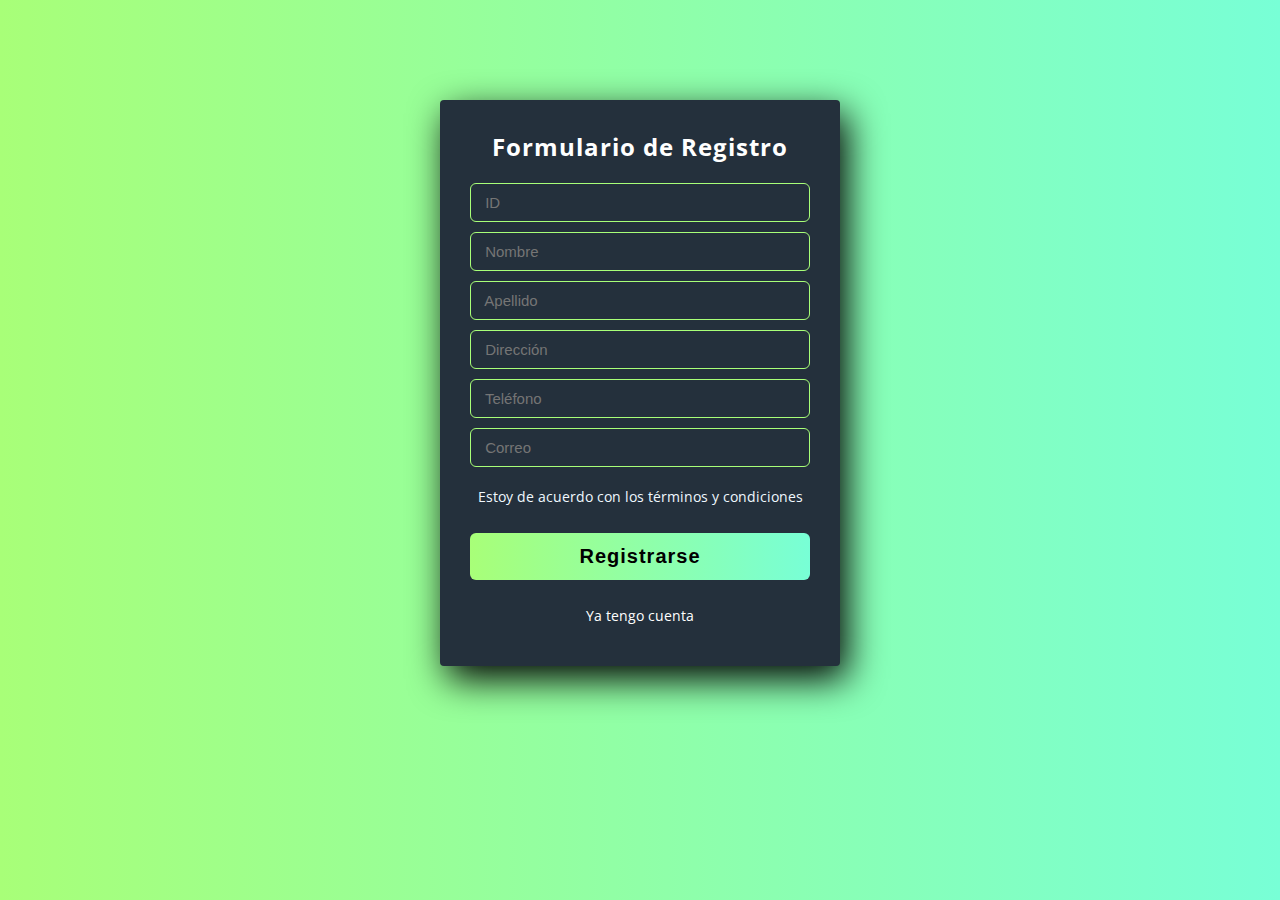
<file: FRONT/RegistroDueno.html>
<!DOCTYPE html>
<html lang="en">

<head>
    <meta charset="UTF-8">
    <meta http-equiv="X-UA-Compatible" content="IE=edge">
    <meta name="viewport" content="width=device-width, initial-scale=1.0">
    <link rel="stylesheet" href="Estilos.css">

    <link href="https://fonts.googleapis.com/css2?family=Open+Sans&display=swap" rel="stylesheet">
    <title>Registro Propietario</title>
</head>

<body>
    <section class="registro">
        <div class="formulario">
            <h4>Formulario de Registro</h4>
            <input class="controls" type="text" name="datos" id="datos" placeholder=" ID">
            <input class="controls" type="text" name="nombre" id="nombre" placeholder=" Nombre">
            <input class="controls" type="text" name="apellidos" id="apellidos" placeholder=" Apellido">
            <input class="controls" type="text" name="direccion" id="dirección" placeholder=" Dirección">
            <input class="controls" type="text" name="telefono" id="telefono" placeholder=" Teléfono">
            <input class="controls" type="email" name="correo" id="correo" placeholder=" Correo">
            <p>Estoy de acuerdo con los términos y condiciones</p>
            <!-- <a href="#">
                <span></span>
                <span></span>
                <span></span>
                <span></span> -->
                <input class="boton" type="submit" value="Registrarse">
            <!-- </a> -->
            <p><a class="cuenta" href="#">Ya tengo cuenta</a></p>
        </div>
    </section>

</body>

</html>
</file>
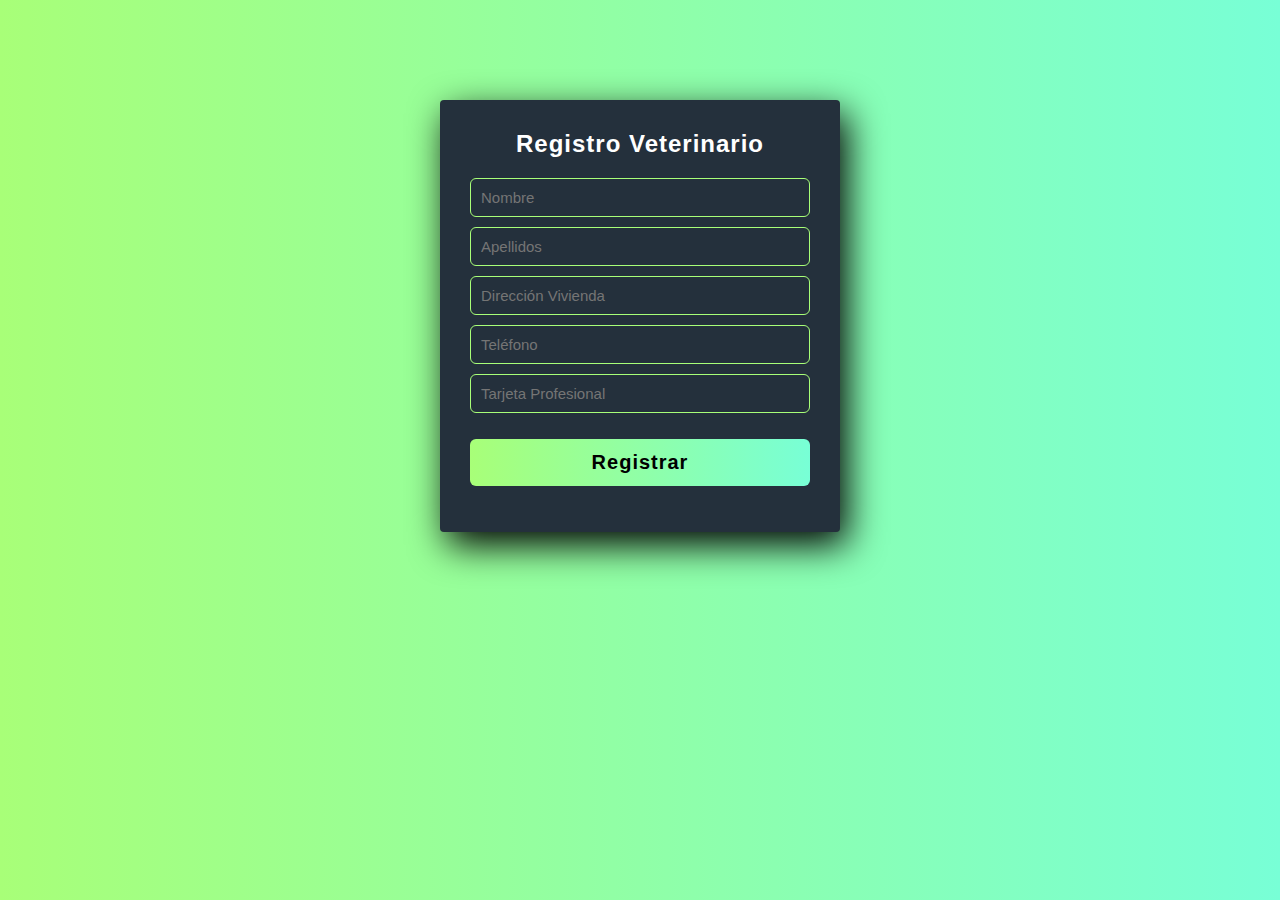
<file: FRONT/RegistroVeterinario.html>
<!DOCTYPE html>
<html lang="en">

<head>
    <meta charset="UTF-8">
    <meta http-equiv="X-UA-Compatible" content="IE=edge">
    <meta name="viewport" content="width=device-width, initial-scale=1.0">
    <link rel="stylesheet" href="Estilos.css">
    <title>Registro Veterinario</title>

</head>

<body>
    <section class="registro">
        <div class="formulario">
            <h4>Registro Veterinario</h4>
            <input class="controls" type="text" name="nombre" id="nombre" placeholder="Nombre">
            <input class="controls" type="text" name="apellidos" id="apellidos" placeholder="Apellidos">
            <input class="controls" type="text" name="direccion" id="direccion" placeholder="Dirección Vivienda">
            <input class="controls" type="text" name="telefono" id="telefono" placeholder="Teléfono">
            <input class="controls" type="text" name="telefono" id="telefono" placeholder="Tarjeta Profesional">
                <!-- <a href="#">
                <span></span>
                <span></span>
                <span></span>
                <span></span> -->
            <input class="boton" type="submit" value="Registrar">
            <!-- </a> -->
            
        </div>
    </section>
</body>

</html>
</file>
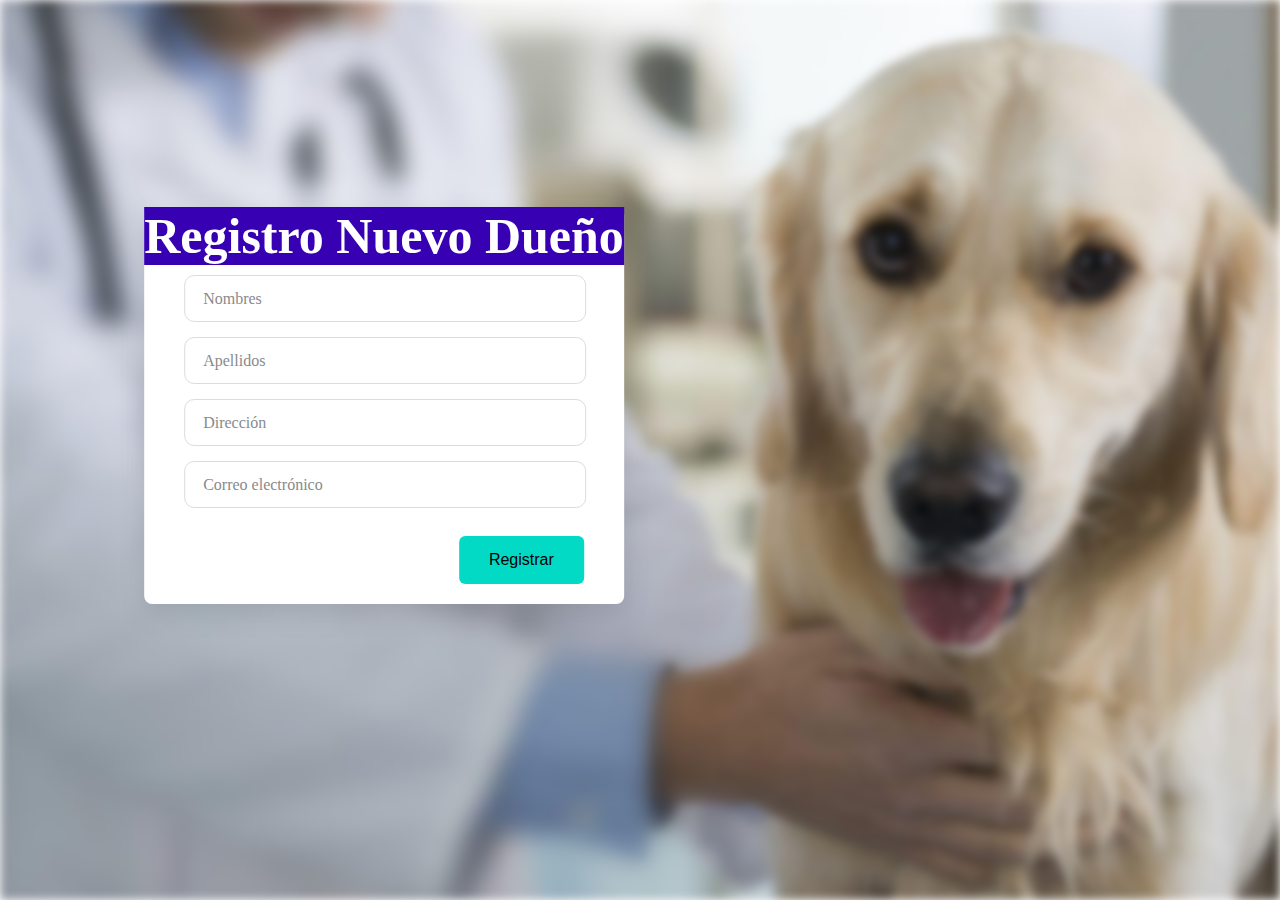
<file: FRONT/DuenoView/RegistroDueno.html>
<!DOCTYPE html>
<html lang="en">
<head>
    <meta charset="UTF-8">
    <meta name="viewport" content="width=device-width, initial-scale=1.0">
    <meta http-equiv="X-UA-Compatible" content="ie=edge">
    <title>Owner Form</title>
    <link rel="stylesheet" href="../styles.css">
</head>
<body>
    <div class="bg-image"></div>
    <div class="signupFrm">
        <div class="wrapper">
            <form action="" class="form">
                <h1 class="title">Registro Nuevo Dueño</h1>
                <div class="inputContainer">
                    <input type="text" class="input" placeholder="a">
                    <label for="" class="label">Nombres</label>
                </div>
                <div class="inputContainer">
                    <input type="text" class="input" placeholder="a">
                    <label for="" class="label">Apellidos</label>
                </div>
                <div class="inputContainer">
                    <input type="text" class="input" placeholder="a">
                    <label for="" class="label">Dirección</label>
                </div>
                <div class="inputContainer">
                    <input type="text" class="input" placeholder="a">
                    <label for="" class="label">Correo electrónico</label>
                </div>
                <input type="submit" class="submitBtn" value="Registrar">
            </form>
        </div>
    </div>
</body>
</html>
</file>
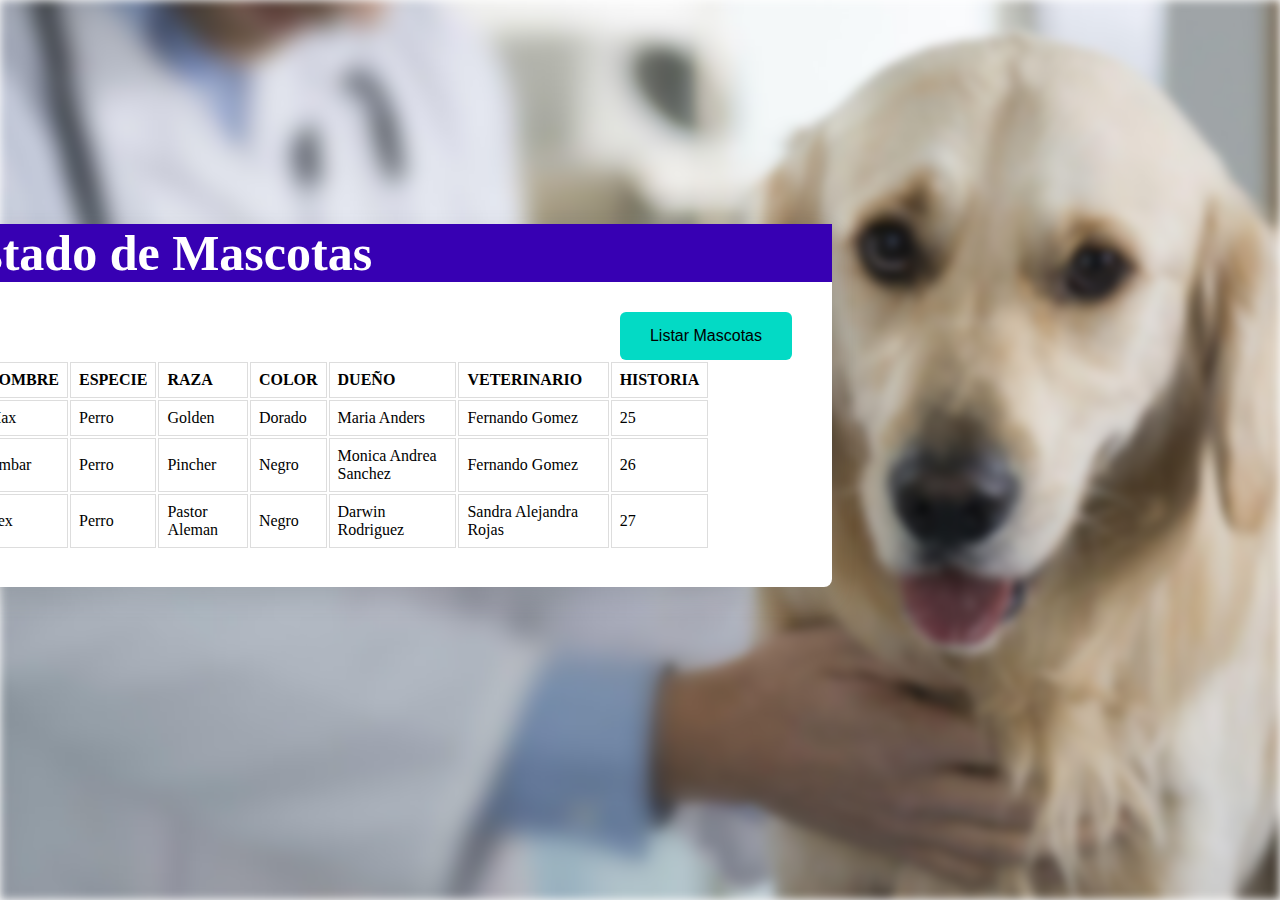
<file: FRONT/MascotaView/ConsultaMascota.html>
<!DOCTYPE html>
<html lang="en">
<head>
    <meta charset="UTF-8">
    <meta name="viewport" content="width=device-width, initial-scale=1.0">
    <meta http-equiv="X-UA-Compatible" content="ie=edge">
    <title>Pet Form</title>
    <link rel="stylesheet" href="../styles.css">
</head>
<body>
    <div class="bg-image"></div>
    <div class="signupFrm">
        <div class="wrapper">
            <form action="" class="form">
                <h1 class="title">Listado de Mascotas</h1>
                <input type="submit" class="submitBtn" value="Listar Mascotas">
                <table class="inputContainer">
                    <tr>
                      <th>NOMBRE</th>
                      <th>ESPECIE</th>
                      <th>RAZA</th>
                      <th>COLOR</th>
                      <th>DUEÑO</th>
                      <th>VETERINARIO</th>
                      <th>HISTORIA</th>
                    </tr>
                    <td>Max</td>
                      <td>Perro</td>
                      <td>Golden</td>
                      <td>Dorado</td>
                      <td>Maria Anders</td>
                      <td>Fernando Gomez</td>
                      <td>25</td>
                    <tr>
                        <td>Ambar</td>
                        <td>Perro</td>
                        <td>Pincher</td>
                        <td>Negro</td>
                        <td>Monica Andrea Sanchez</td>
                        <td>Fernando Gomez</td>
                        <td>26</td>
                      </tr>
                      <tr>
                        <td>Rex</td>
                        <td>Perro</td>
                        <td>Pastor Aleman</td>
                        <td>Negro</td>
                        <td>Darwin Rodriguez</td>
                        <td>Sandra Alejandra Rojas</td>
                        <td>27</td>
                      </tr>
                  </table>
            </form>
        </div>
    </div>
</body>
</html>
</file>
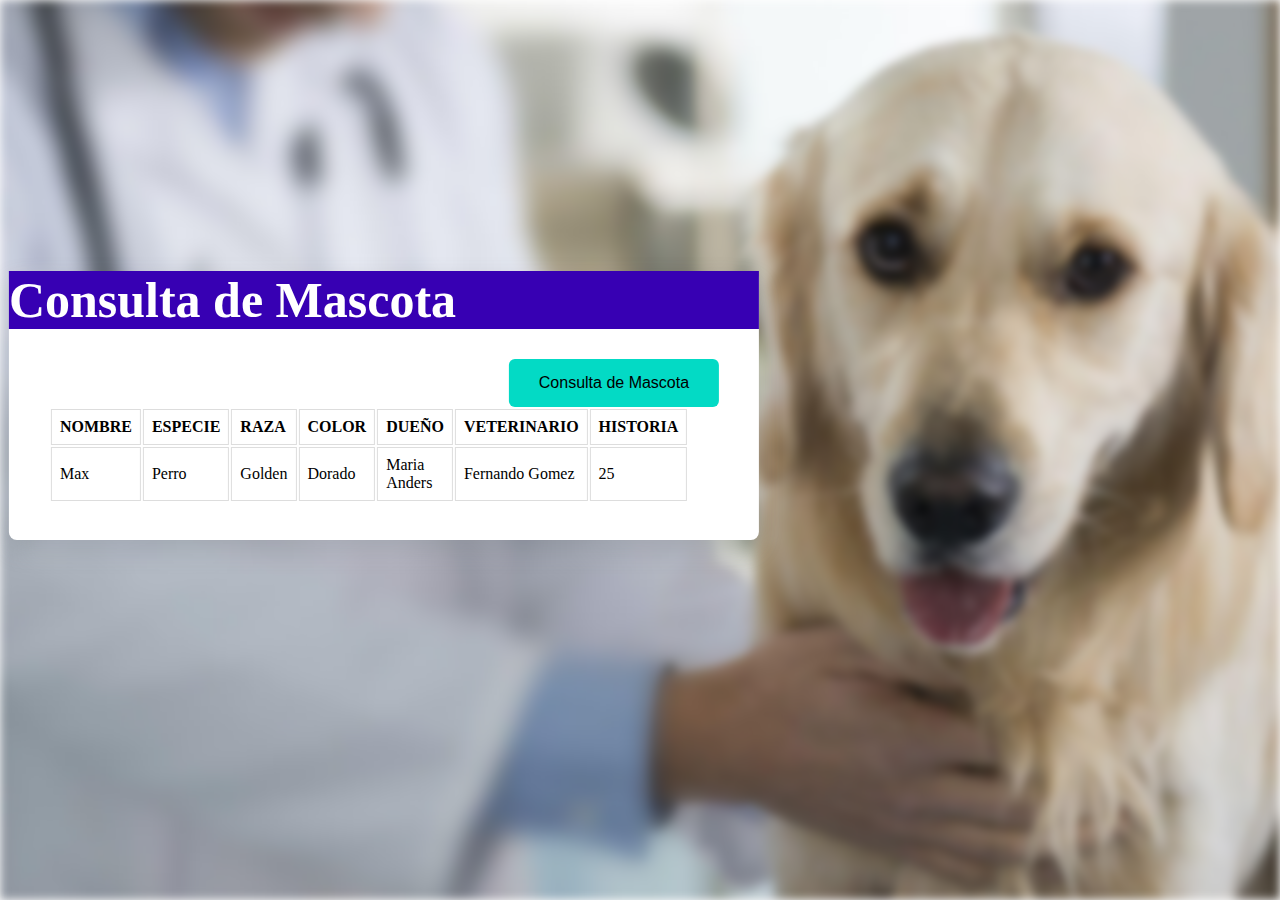
<file: FRONT/MascotaView/ConsultarMascota.html>
<!DOCTYPE html>
<html lang="en">
<head>
    <meta charset="UTF-8">
    <meta name="viewport" content="width=device-width, initial-scale=1.0">
    <meta http-equiv="X-UA-Compatible" content="ie=edge">
    <title>Pet Form</title>
    <link rel="stylesheet" href="../styles.css">
</head>
<body>
    <div class="bg-image"></div>
    <div class="signupFrm">
        <div class="wrapper">
            <form action="" class="form">
                <h1 class="title">Consulta de Mascota</h1>
                <input type="submit" class="submitBtn" value="Consulta de Mascota">
                <table class="inputContainer">
                    <tr>
                      <th>NOMBRE</th>
                      <th>ESPECIE</th>
                      <th>RAZA</th>
                      <th>COLOR</th>
                      <th>DUEÑO</th>
                      <th>VETERINARIO</th>
                      <th>HISTORIA</th>
                    </tr>
                    <tr>
                      <td>Max</td>
                      <td>Perro</td>
                      <td>Golden</td>
                      <td>Dorado</td>
                      <td>Maria Anders</td>
                      <td>Fernando Gomez</td>
                      <td>25</td>
                    </tr>
                  </table>
            </form>
        </div>
    </div>
</body>
</html>
</file>
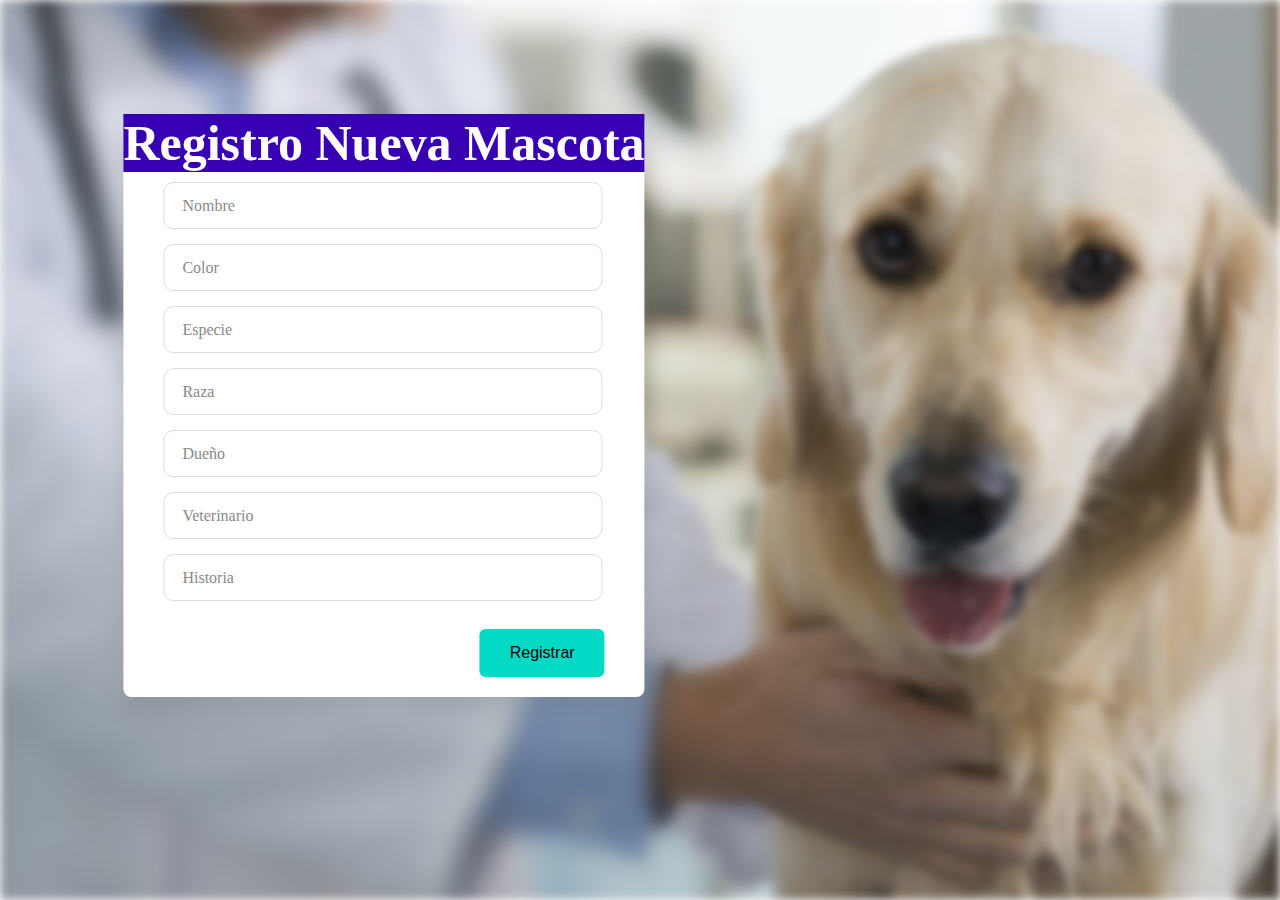
<file: FRONT/MascotaView/RegistroMascota.html>
<!DOCTYPE html>
<html lang="en">
<head>
    <meta charset="UTF-8">
    <meta name="viewport" content="width=device-width, initial-scale=1.0">
    <meta http-equiv="X-UA-Compatible" content="ie=edge">
    <title>Pet Form</title>
    <link rel="stylesheet" href="../styles.css">
</head>
<body>
    <div class="bg-image"></div>
    <div class="signupFrm">
        <div class="wrapper">
            <form action="" class="form">
                <h1 class="title">Registro Nueva Mascota</h1>
                <div class="inputContainer">
                    <input type="text" class="input" placeholder="a">
                    <label for="" class="label">Nombre</label>
                </div>
                <div class="inputContainer">
                    <input type="text" class="input" placeholder="a">
                    <label for="" class="label">Color</label>
                </div>
                <div class="inputContainer">
                    <input type="text" class="input" placeholder="a">
                    <label for="" class="label">Especie</label>
                </div>
                <div class="inputContainer">
                    <input type="text" class="input" placeholder="a">
                    <label for="" class="label">Raza</label>
                </div>
                <div class="inputContainer">
                    <input type="text" class="input" placeholder="a">
                    <label for="" class="label">Dueño</label>
                </div>
                <div class="inputContainer">
                    <input type="text" class="input" placeholder="a">
                    <label for="" class="label">Veterinario</label>
                </div>
                <div class="inputContainer">
                    <input type="text" class="input" placeholder="a">
                    <label for="" class="label">Historia</label>
                </div>
                <input type="submit" class="submitBtn" value="Registrar">
            </form>
        </div>
    </div>
</body>
</html>
</file>
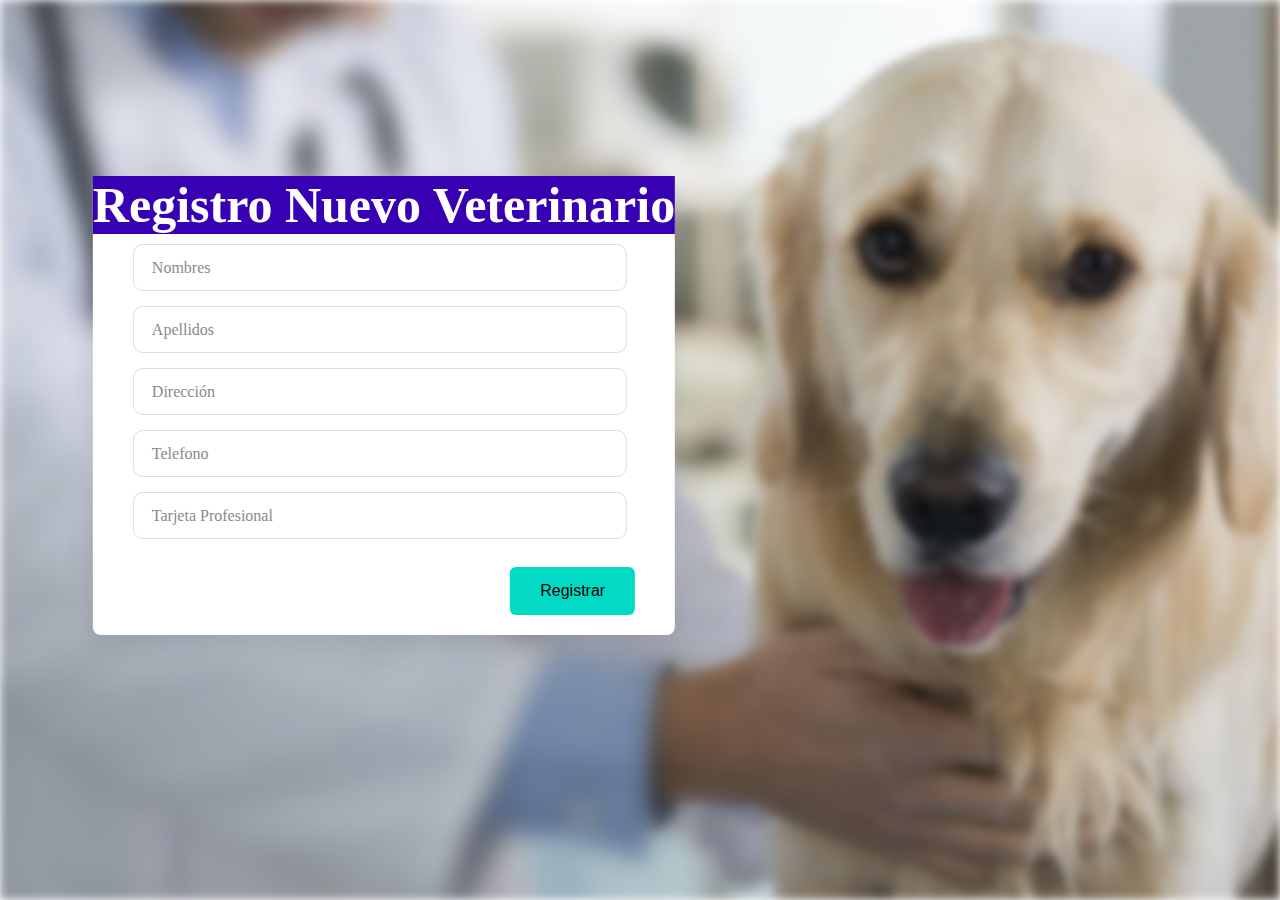
<file: FRONT/VeterinarioView/RegistroVeterinario.html>
<!DOCTYPE html>
<html lang="en">
<head>
    <meta charset="UTF-8">
    <meta name="viewport" content="width=device-width, initial-scale=1.0">
    <meta http-equiv="X-UA-Compatible" content="ie=edge">
    <title>Vet Form</title>
    <link rel="stylesheet" href="../styles.css">
</head>
<body>
    <div class="bg-image"></div>
    <div class="signupFrm">
        <div class="wrapper">
            <form action="" class="form">
                <h1 class="title">Registro Nuevo Veterinario</h1>
                <div class="inputContainer">
                    <input type="text" class="input" placeholder="a">
                    <label for="" class="label">Nombres</label>
                </div>
                <div class="inputContainer">
                    <input type="text" class="input" placeholder="a">
                    <label for="" class="label">Apellidos</label>
                </div>
                <div class="inputContainer">
                    <input type="text" class="input" placeholder="a">
                    <label for="" class="label">Dirección</label>
                </div>
                <div class="inputContainer">
                    <input type="text" class="input" placeholder="a">
                    <label for="" class="label">Telefono</label>
                </div>
                <div class="inputContainer">
                    <input type="text" class="input" placeholder="a">
                    <label for="" class="label">Tarjeta Profesional</label>
                </div>
                <input type="submit" class="submitBtn" value="Registrar">
            </form>
        </div>
    </div>
</body>
</html>
</file>
<file: FRONT/Estilos.css>
* {
    margin: 0;
    padding: 0;
    box-sizing: border-box;


}

body {
    background: #a8ff78;
    background: -webkit-linear-gradient(to left, #78ffd6, #a8ff78);
    background: linear-gradient(to left, #78ffd6, #a8ff78);
    font-family: 'Poppins', sans-serif;

}

/* css index.html */
nav{
    width: 100%;
    position: absolute;
    top: 0;
    left: 0;
    padding: 20px 8%;
    display: flex;
    align-items: center;
    justify-content: space-between;
}
nav .logo{
    width: 80px;
}

nav ul li{
    list-style: none;
    display: inline-block;
    margin-left: 40px;
}

nav ul li a{
    text-decoration: none;
    font-size: 17px;
    color: #000;
    
}
.banner_descripcion{
   text-align: center;

    
}

.banner_descripcion h1{
    font-size: 100px;
    font-weight: 600;
    padding-top: 130px;
}


.back-video{
    position:absolute;
    right: 0;
    bottom: 0;
    z-index: -1;
}
.contacto {
    border: 2px solid #fff;
    text-decoration: none;
    display: inline-block;
    color: aliceblue;
    font-size: 24px;
    padding: 14px 70px;
    border-radius: 6px;  
    margin-top: 20px;
    

}
.contacto:hover{
    background: #a8ff78;
    background: -webkit-linear-gradient(to left, #78ffd6, #a8ff78);
    background: linear-gradient(to left, #78ffd6, #a8ff78);
    color: #000;
    font-weight: bold;
}

.banner p {
    opacity: 0.8;
    margin: 2em 0;
    font-weight: bold;
    font-size: 30px;
}

/* fin css index.html */
.registro {
    width: 400px;
    background: #24303c;
    padding: 30px;
    margin: auto;
    margin-top: 100px;
    border-radius: 4px;
    font-family: 'Open Sans', sans-serif;
    color: aliceblue;
    box-shadow: 7px 13px 37px #000;
}

.registro h4 {
    font-size: 24px;
    margin-bottom: 20px;
    letter-spacing: 1px;
    color: #fff;
    text-align: center;

}

.controls {
    width: 100%;
    background: #24303c;

    padding: 10px;
    border-radius: 6px;
    margin-bottom: 10px;
    border: 1px solid #a8ff78;
    font-size: 15px;
    color: aliceblue;
}

.registro p {
    height: 40px;
    text-align: center;
    font-size: 14px;
    line-height: 40px;
    color: aliceblue;
    
}


.registro .cuenta {
    color: #fff;
    margin: auto;
    font-size: 14px;
    text-decoration: none;
    border: none;

}



.registro .boton {
    width: 100%;
    background: linear-gradient(to left, #78ffd6, #a8ff78);
    border: none;
    padding: 12px;
    color: #000;
    margin: 16px 0;
    font-size: 20px;
    letter-spacing: 1px;
    cursor: pointer;
    border-radius: 6px;
    font-weight: bold;

}

@media (hover: hover) {
    .boton:hover {
        color: rgba(255, 255, 255, 0.4);
        transition: 0.9s;
        border-color: #000;
    }
}
</file>
<file: FRONT/styles.css>
@import url('https://fonts.googleapis.com/css2?family=Lato&display=swap');


body, html {
    height: 100%;
  margin: 0;
}

td, th {
  border: 1px solid #dddddd;
  text-align: left;
  padding: 8px;
}
.signupFrm {
  display: flex;
  justify-content: center;
  align-items: center;
  height: 100vh;
  z-index: 2;
  position: absolute;
  top: 45%;
  left: 30%;
  transform: translate(-50%, -50%);
}

.bg-image {
  background-image: url("../FRONT/imgs/wallpaper.jpg");
  filter: blur(5px);
  -webkit-filter: blur(5px);
  height: 100%; 
  background-position: center;
  background-repeat: no-repeat;
  background-size: cover;
  }

.form {
  background-color: white;
  width: fit-content;
  justify-content: center;
  align-items: center;
  border-radius: 8px;
  padding: 20px 40px;
  box-shadow: 0 10px 25px rgba(92, 99, 105, .2);  
  
}

.title {
  font-size: 50px;
  margin-bottom: 10px;
  margin-left:-40px;
  margin-right:-40px;
  margin-top: -20px;
  background-color: #3700B3;
  color: #FFFFFF;
}

.inputContainer {
  position: relative;
  height: 45px;
  width: 90%;
  margin-bottom: 17px;
}


.input {
  position: absolute;
  top: 0px;
  left: 0px;
  height: 100%;
  width: 100%;
  border: 1px solid #DADCE0;
  color: #000000;
  border-radius: 10px;
  font-size: 16px;
  padding: 0 20px;
  outline: none;
  background: none;
  z-index: 1;
}


.label {
  position: absolute;
  top: 15px;
  left: 15px;
  padding: 0 4px;
  background-color: white;
  color: #888a8c;
  font-size: 16px;
  transition: 0.5s;
  z-index: 0;
}

::placeholder {
  color: transparent;
}

.submitBtn {
  display: block;
  margin-left: auto;
  padding: 15px 30px;
  border: none;
  background-color: #03DAC5;
  color: #000000;
  border-radius: 6px;
  cursor: pointer;
  font-size: 16px;
  margin-top: 30px;
}

.submitBtn:hover {
  background-color: #7efff2;
  transform: translateY(-2px);
}
.input:focus + .label {
  top: -7px;
  left: 3px;
  z-index: 10;
  font-size: 14px;
  font-weight: 600;
  color: #6200EE;
}

.input:not(:placeholder-shown)+ .label {
  top: -7px;
  left: 3px;
  z-index: 10;
  font-size: 14px;
  font-weight: 600;
}

.input:focus {
  border: 2px solid #6200EE;
}
</file>
